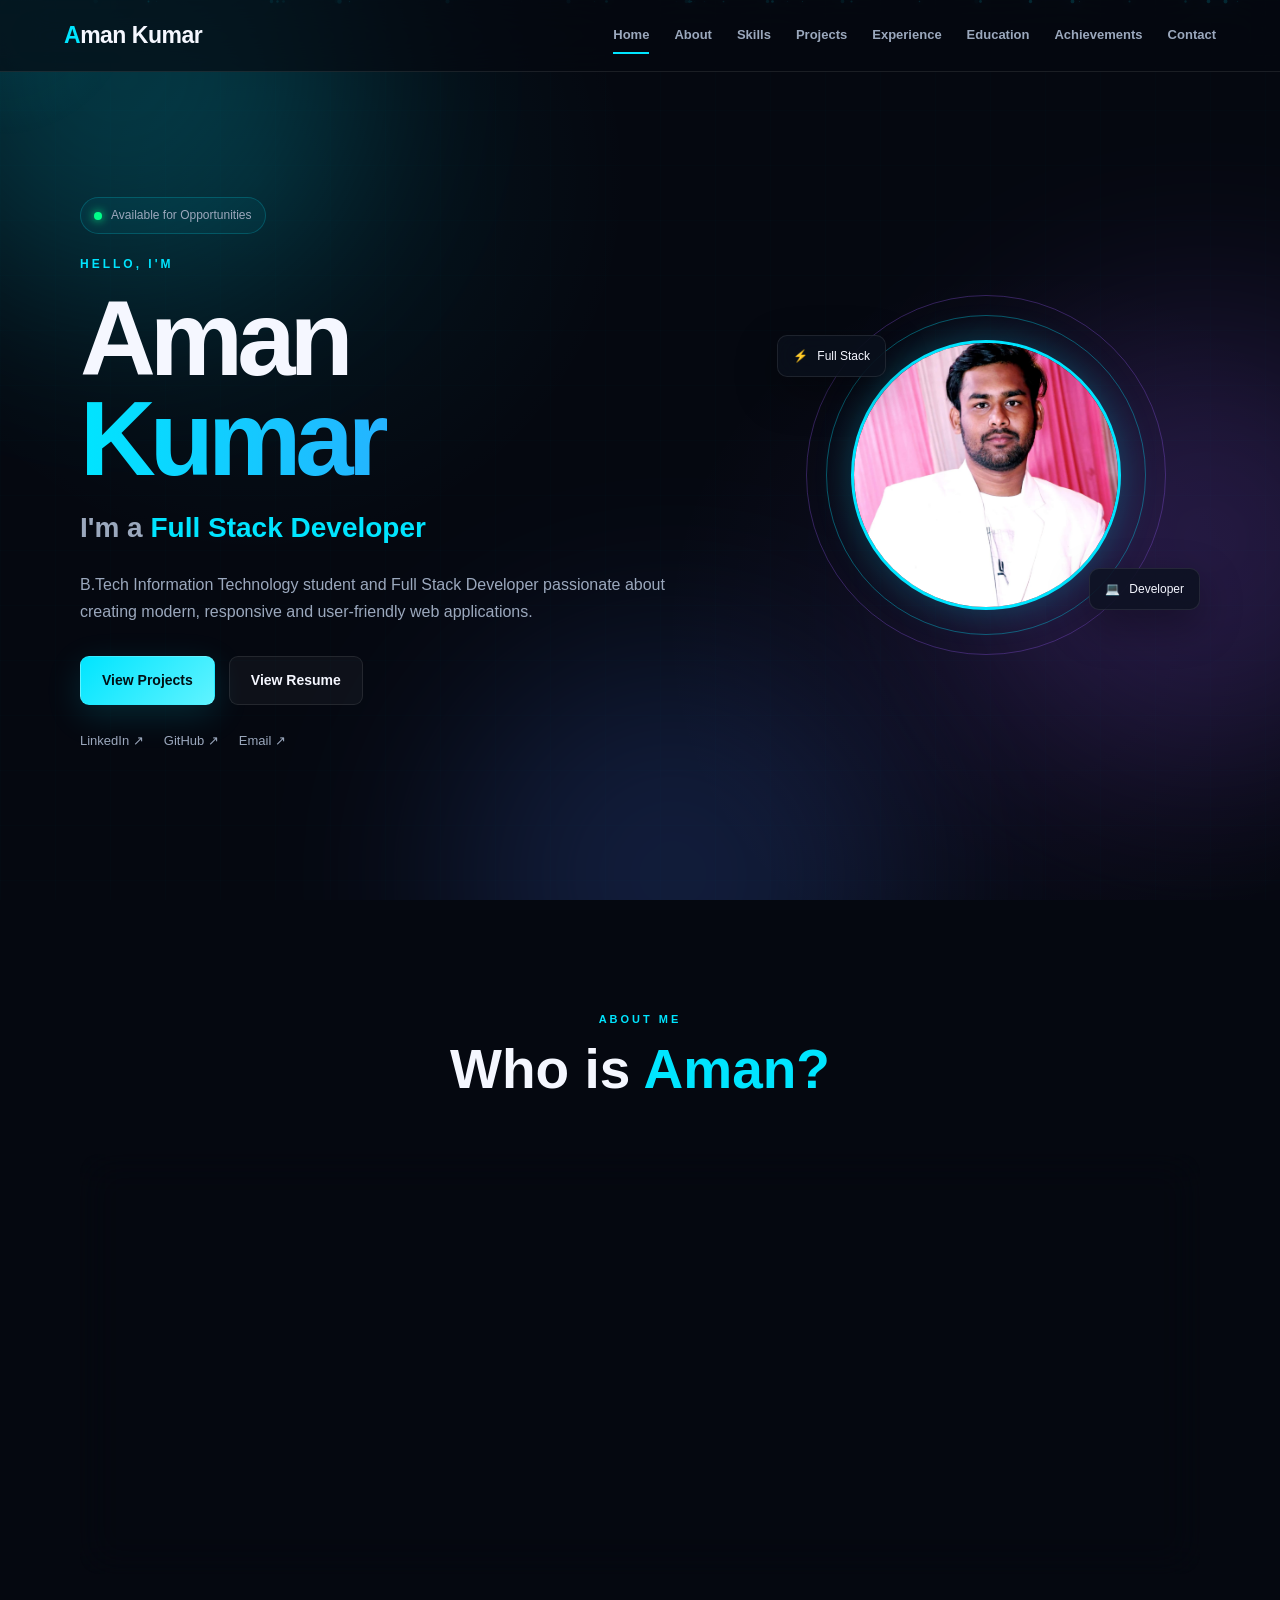
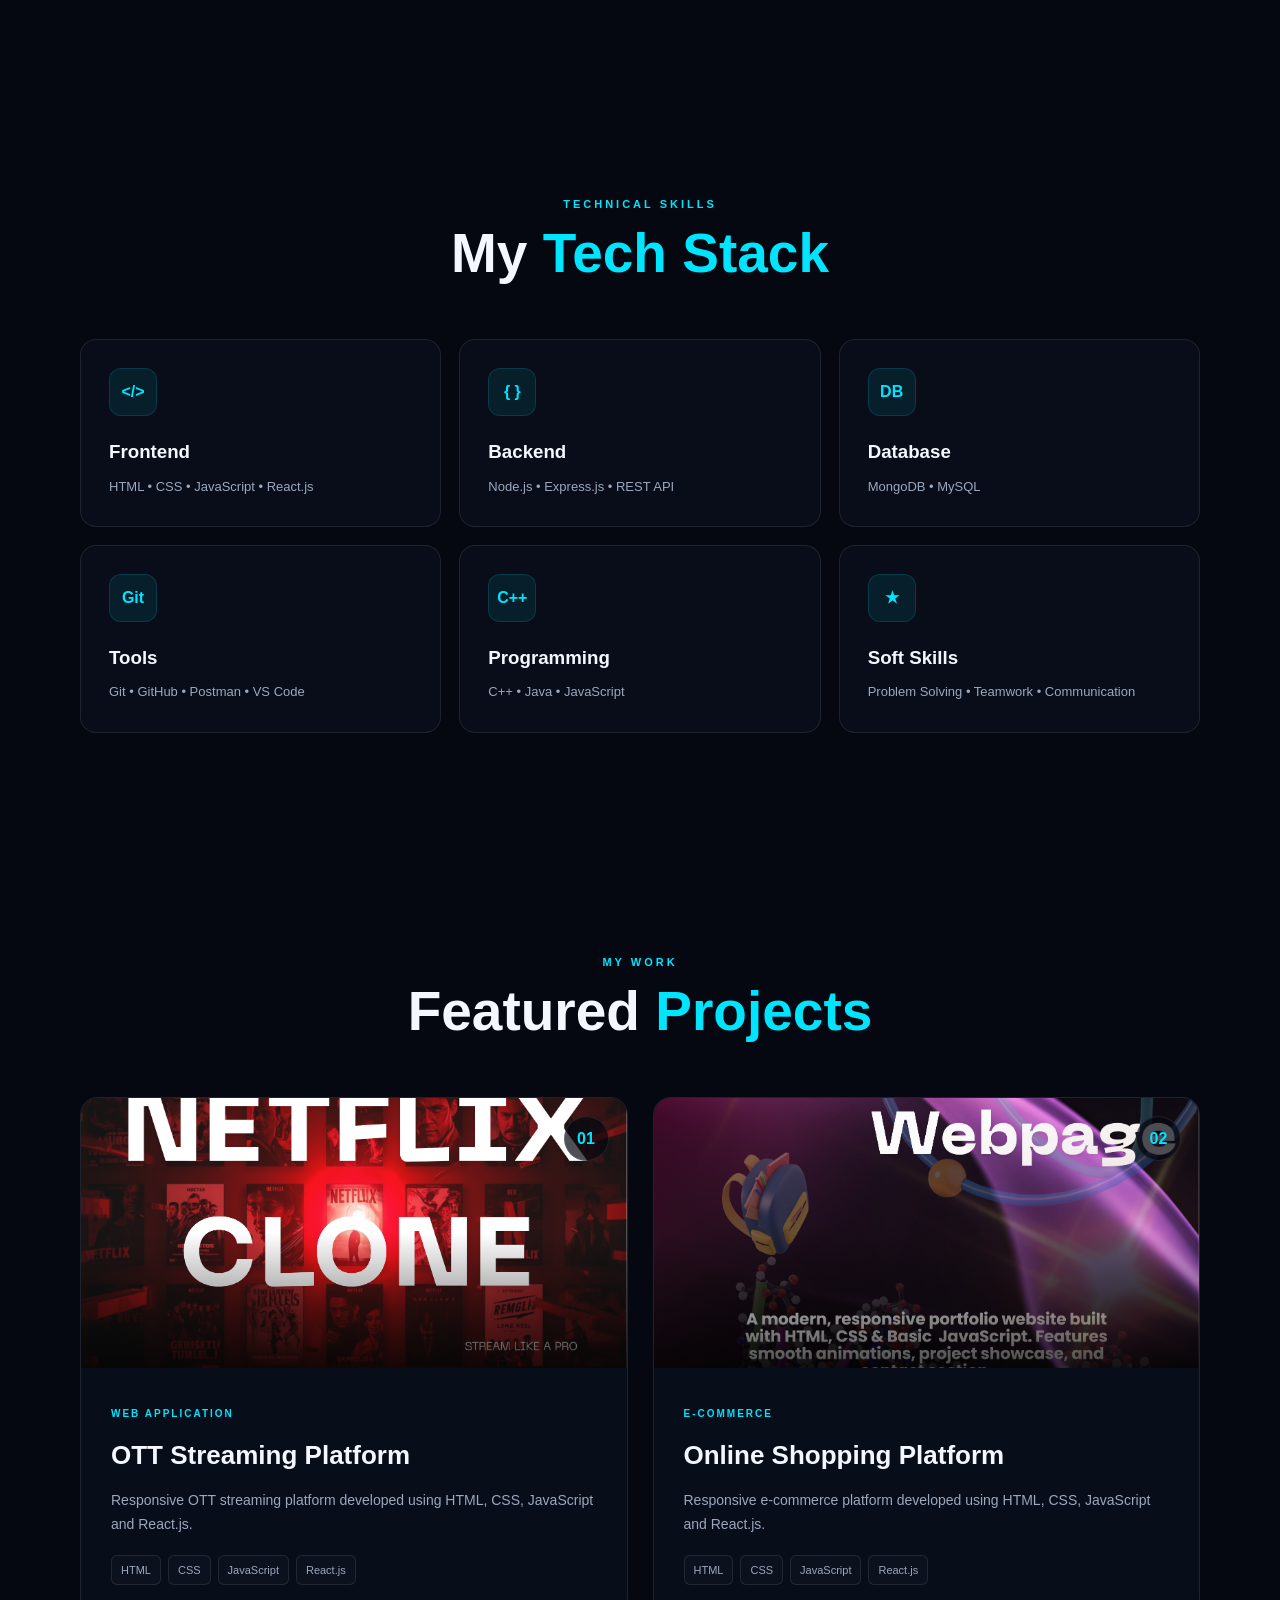
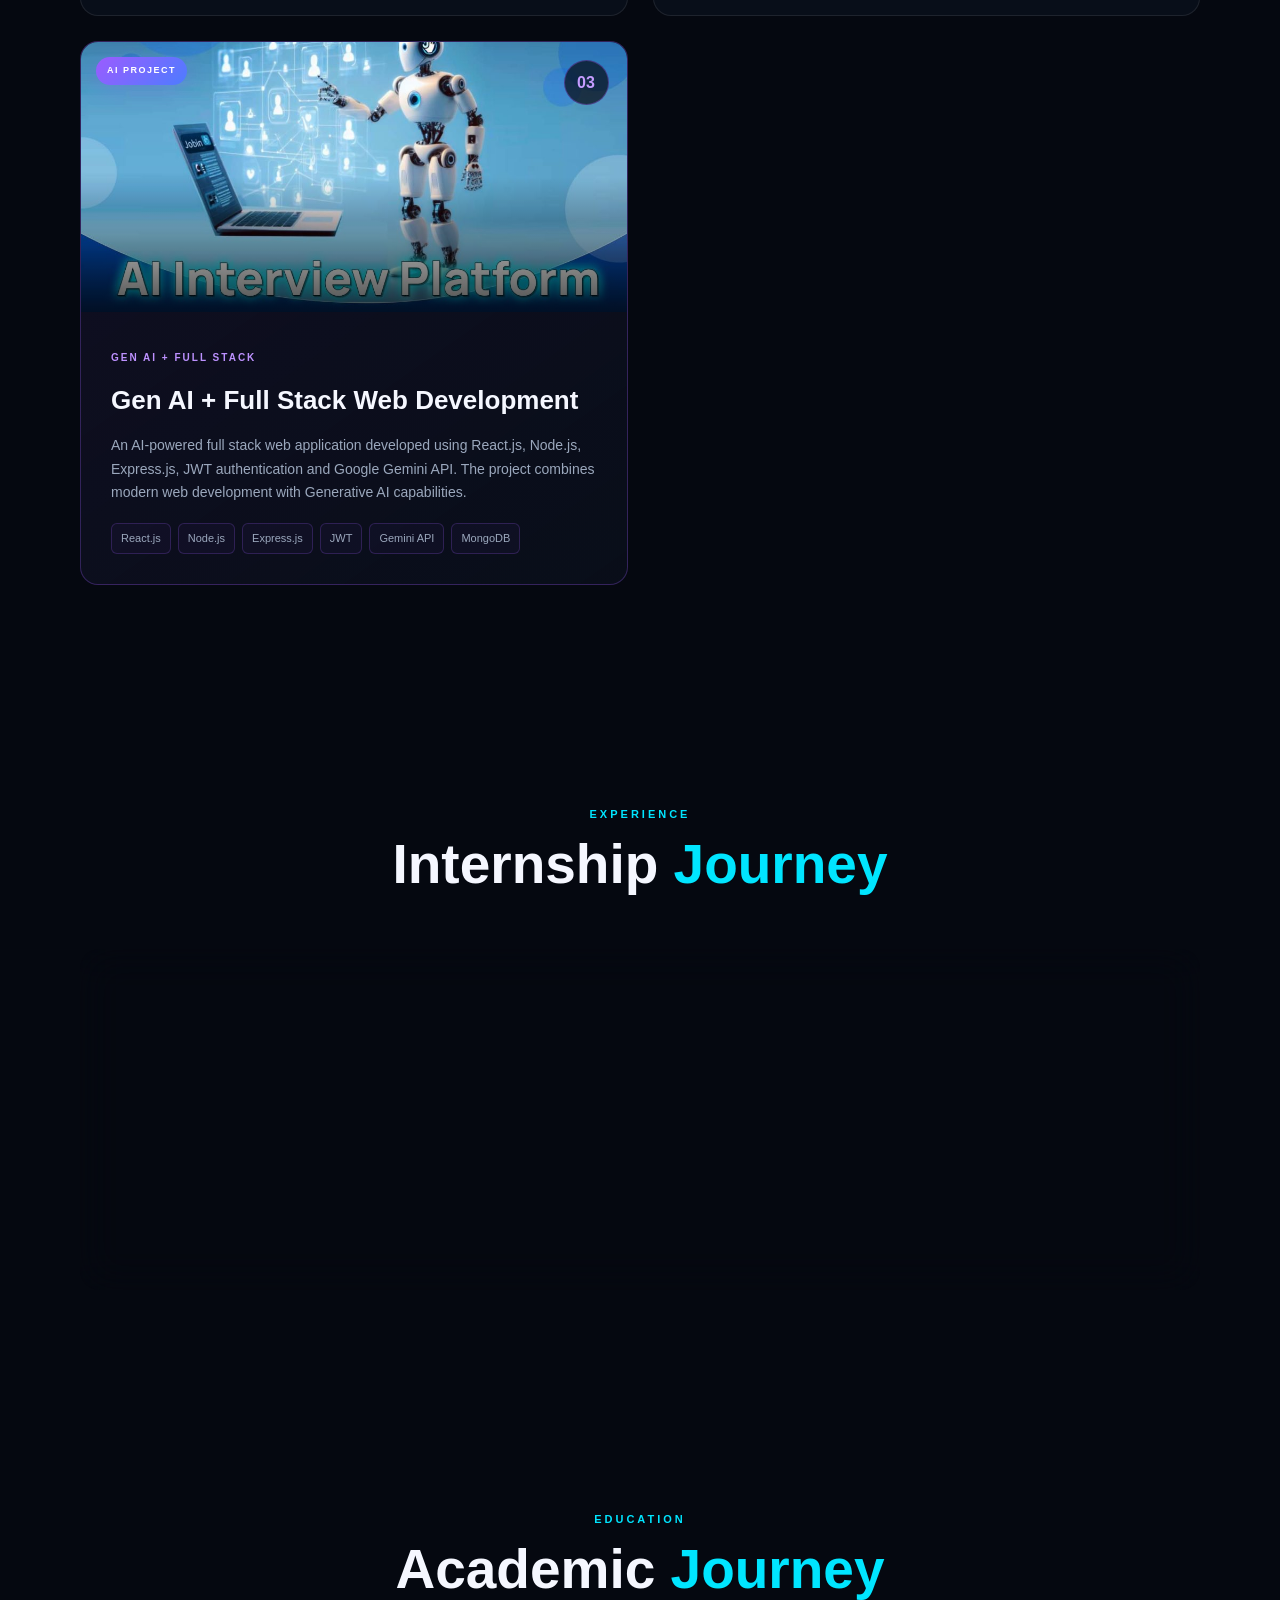
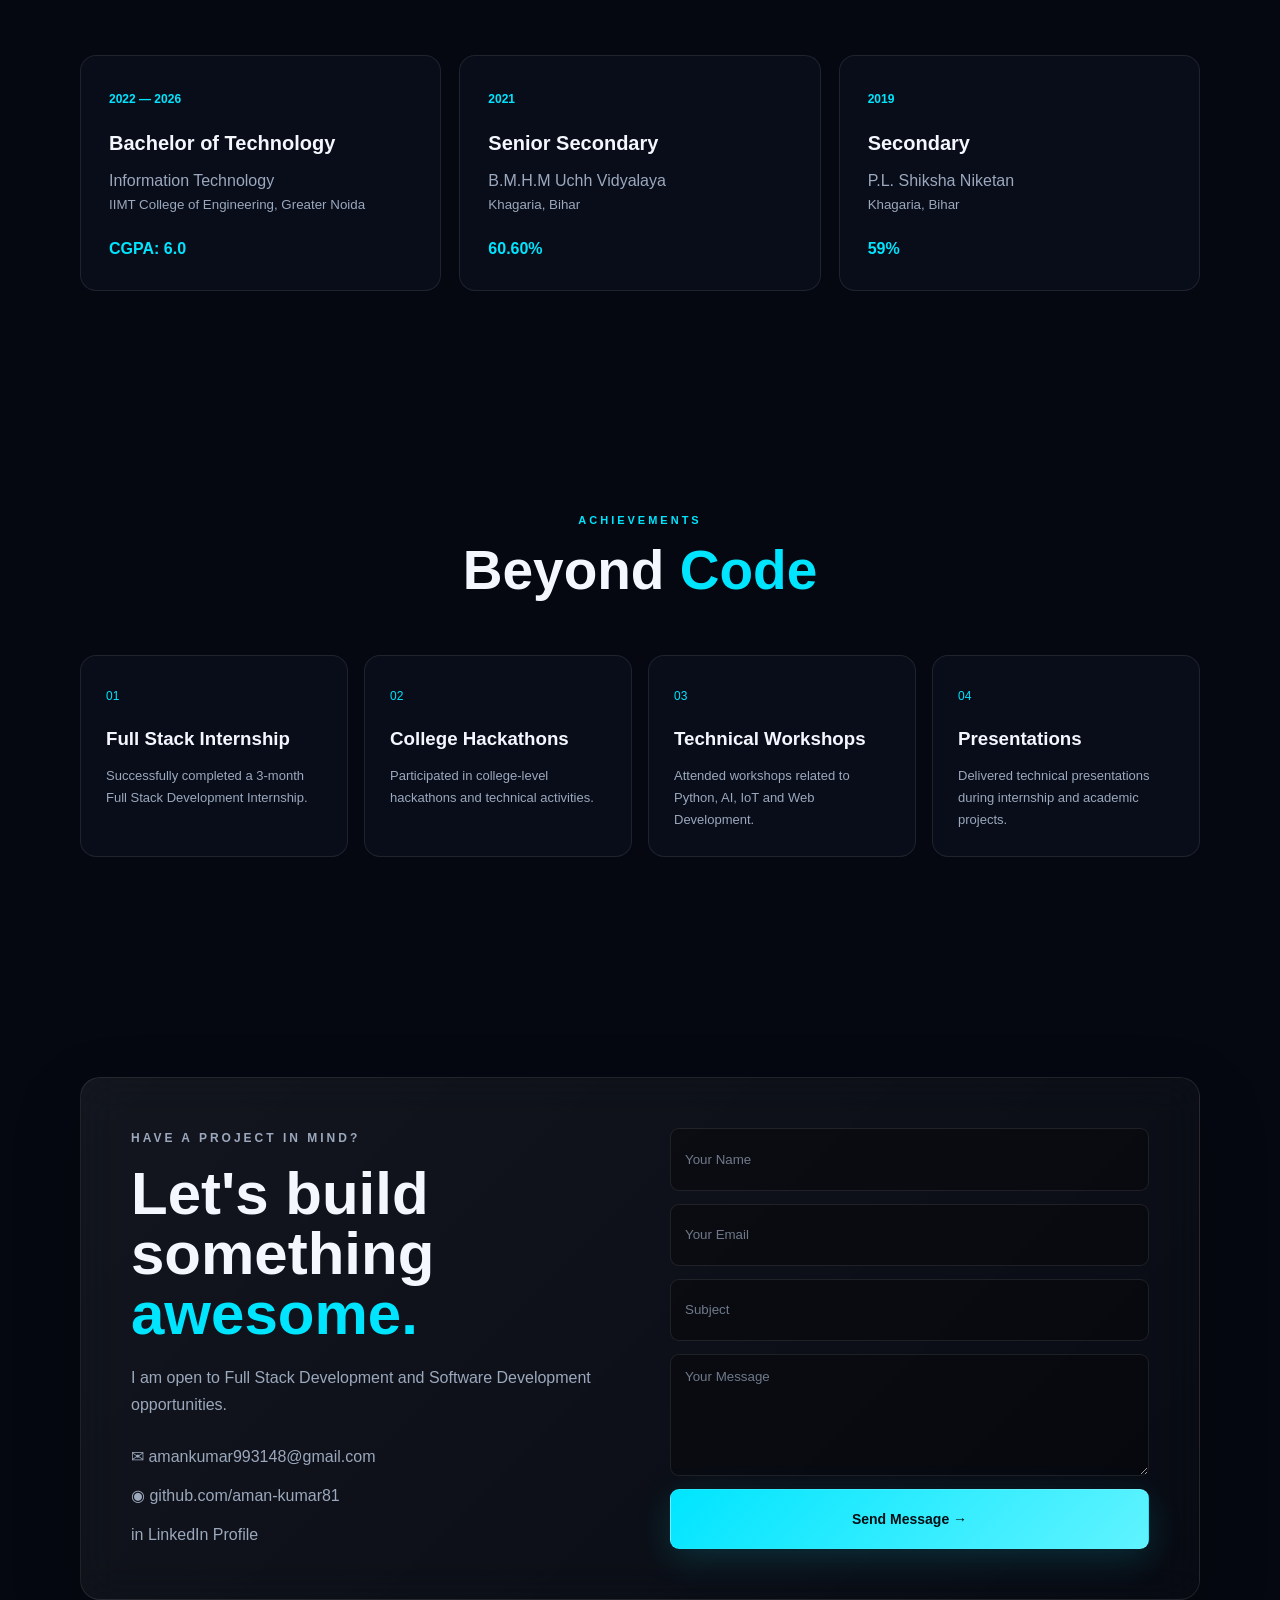
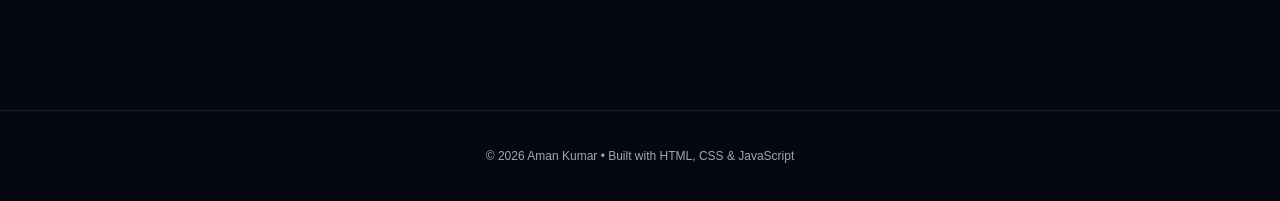
<file: index.html>
<!DOCTYPE html>
<html lang="en">

<head>

    <meta charset="UTF-8">

    <meta name="viewport" content="width=device-width, initial-scale=1.0">

    <meta name="description"
        content="Aman Kumar - Full Stack Developer Portfolio">

    <title>Aman Kumar | Full Stack Developer</title>

    <link rel="icon" href="Posters/favicon.ico">

    <link rel="stylesheet" href="portfolio.css">

</head>


<body>

    <!-- ================= BACKGROUND EFFECT ================= -->

    <div class="background">

        <div class="grid-background"></div>

        <div class="glow glow-one"></div>

        <div class="glow glow-two"></div>

        <div class="glow glow-three"></div>

        <div id="particles"></div>

    </div>


    <!-- Mouse Glow -->

    <div id="mouseGlow"></div>


    <!-- ================= NAVBAR ================= -->

    <header class="navbar">

        <a href="#home" class="brand">

            <span>A</span>man Kumar

        </a>


        <button
            class="menu-toggle"
            id="menuToggle"
            aria-label="Toggle navigation">

            ☰

        </button>


        <nav id="navMenu">

            <a href="#home">Home</a>

            <a href="#about">About</a>

            <a href="#skills">Skills</a>

            <a href="#projects">Projects</a>

            <a href="#experience">Experience</a>

            <a href="#education">Education</a>

            <a href="#achievements">Achievements</a>

            <a href="#contact">Contact</a>

        </nav>

    </header>


    <!-- ================= MAIN ================= -->

    <main>


        <!-- ================= HERO ================= -->

        <section
            class="hero reveal"
            id="home">

            <div class="hero-content">

                <div class="availability">

                    <span></span>

                    Available for Opportunities

                </div>


                <p class="eyebrow">

                    HELLO, I'M

                </p>


                <h1>

                    Aman

                    <span>Kumar</span>

                </h1>


                <h2>

                    I'm a

                    <span id="typingText"></span>

                </h2>


                <p class="lead">

                    B.Tech Information Technology student
                    and Full Stack Developer passionate about
                    creating modern, responsive and
                    user-friendly web applications.

                </p>


                <div class="actions">

                    <a
                        href="#projects"
                        class="btn primary magnetic">

                        View Projects

                    </a>


                    <a
                        href="CV/Aman-Kumar-Resume.pdf"
                        target="_blank"
                        rel="noopener noreferrer"
                        class="btn secondary magnetic">

                        View Resume

                    </a>

                </div>


                <div class="socials">

                    <a
                        href="https://www.linkedin.com/in/aman-kumar-016157363/"
                        target="_blank"
                        rel="noopener noreferrer">

                        LinkedIn ↗

                    </a>


                    <a
                        href="https://github.com/aman-kumar81"
                        target="_blank"
                        rel="noopener noreferrer">

                        GitHub ↗

                    </a>


                    <a
                        href="mailto:amankumar993148@gmail.com">

                        Email ↗

                    </a>

                </div>

            </div>


            <!-- HERO IMAGE -->

            <div class="hero-photo">

                <div class="photo-ring">

                    <div class="ring ring-one"></div>

                    <div class="ring ring-two"></div>


                    <img
                        src="Posters/my-image-main.jpg"
                        alt="Aman Kumar">

                </div>


                <div class="floating-card card-one">

                    <span>⚡</span>

                    Full Stack

                </div>


                <div class="floating-card card-two">

                    <span>💻</span>

                    Developer

                </div>

            </div>

        </section>


        <!-- ================= ABOUT ================= -->

        <section
            class="section reveal"
            id="about">

            <div class="section-head">

                <p>ABOUT ME</p>

                <h2>

                    Who is

                    <span>Aman?</span>

                </h2>

            </div>


            <div class="about glass-card">

                <div>

                    <div class="mini-label">

                        ABOUT ME

                    </div>


                    <h3>

                        Building ideas into

                        <span>web experiences.</span>

                    </h3>


                    <p>

                        I am Aman Kumar, a B.Tech Information
                        Technology student at IIMT College of
                        Engineering, Greater Noida.

                    </p>


                    <p>

                        I am interested in Full Stack Development
                        and enjoy building responsive and
                        user-friendly web applications.

                    </p>


                    <p>

                        During my Full Stack Development internship
                        at Chroma Campus, I gained practical
                        experience in frontend development,
                        backend development, REST APIs,
                        databases, debugging and testing.

                    </p>

                </div>


                <div class="about-facts">

                    <div class="fact">

                        <strong>2026</strong>

                        <span>Graduation</span>

                    </div>


                    <div class="fact">

                        <strong>6.0</strong>

                        <span>CGPA</span>

                    </div>


                    <div class="fact">

                        <strong>3+</strong>

                        <span>Months Internship</span>

                    </div>


                    <div class="fact">

                        <strong>Full Stack</strong>

                        <span>Developer</span>

                    </div>

                </div>

            </div>

        </section>


        <!-- ================= SKILLS ================= -->

        <section
            class="section reveal"
            id="skills">

            <div class="section-head">

                <p>TECHNICAL SKILLS</p>

                <h2>

                    My

                    <span>Tech Stack</span>

                </h2>

            </div>


            <div class="skills-grid">

                <article class="skill-card">

                    <div class="skill-icon">

                        &lt;/&gt;

                    </div>

                    <h3>Frontend</h3>

                    <p>
                        HTML • CSS • JavaScript • React.js
                    </p>

                </article>


                <article class="skill-card">

                    <div class="skill-icon">

                        { }

                    </div>

                    <h3>Backend</h3>

                    <p>
                        Node.js • Express.js • REST API
                    </p>

                </article>


                <article class="skill-card">

                    <div class="skill-icon">

                        DB

                    </div>

                    <h3>Database</h3>

                    <p>
                        MongoDB • MySQL
                    </p>

                </article>


                <article class="skill-card">

                    <div class="skill-icon">

                        Git

                    </div>

                    <h3>Tools</h3>

                    <p>
                        Git • GitHub • Postman • VS Code
                    </p>

                </article>


                <article class="skill-card">

                    <div class="skill-icon">

                        C++

                    </div>

                    <h3>Programming</h3>

                    <p>
                        C++ • Java • JavaScript
                    </p>

                </article>


                <article class="skill-card">

                    <div class="skill-icon">

                        ★

                    </div>

                    <h3>Soft Skills</h3>

                    <p>
                        Problem Solving • Teamwork • Communication
                    </p>

                </article>

            </div>

        </section>


        <!-- ================= PROJECTS ================= -->

        <section
            class="section reveal"
            id="projects">

            <div class="section-head">

                <p>MY WORK</p>

                <h2>

                    Featured

                    <span>Projects</span>

                </h2>

            </div>


            <div class="projects-grid">


                <!-- ================= PROJECT 1 ================= -->

                <article class="project-card">

                    <div class="project-image">

                        <img
                            src="Posters/Netflix Clone Poster.png"
                            alt="OTT Streaming Platform">

                        <div class="project-number">

                            01

                        </div>

                    </div>


                    <div class="project-content">

                        <span class="project-label">

                            WEB APPLICATION

                        </span>


                        <h3>

                            OTT Streaming Platform

                        </h3>


                        <p>

                            Responsive OTT streaming platform
                            developed using HTML, CSS, JavaScript
                            and React.js.

                        </p>


                        <div class="tags">

                            <span>HTML</span>

                            <span>CSS</span>

                            <span>JavaScript</span>

                            <span>React.js</span>

                        </div>

                    </div>

                </article>


                <!-- ================= PROJECT 2 ================= -->

                <article class="project-card">

                    <div class="project-image">

                        <img
                            src="Posters/Protfolio poster.png"
                            alt="Online Shopping Platform">

                        <div class="project-number">

                            02

                        </div>

                    </div>


                    <div class="project-content">

                        <span class="project-label">

                            E-COMMERCE

                        </span>


                        <h3>

                            Online Shopping Platform

                        </h3>


                        <p>

                            Responsive e-commerce platform
                            developed using HTML, CSS,
                            JavaScript and React.js.

                        </p>


                        <div class="tags">

                            <span>HTML</span>

                            <span>CSS</span>

                            <span>JavaScript</span>

                            <span>React.js</span>

                        </div>

                    </div>

                </article>


                <!-- ================= PROJECT 3 ================= -->

                <article class="project-card">

                    <div class="project-image">

                        <img
                            src="/Posters/Gen AI Poster..png"
                            alt="Gen AI Full Stack Web Development Project">

                        <div class="project-number">

                            03

                        </div>

                    </div>


                    <div class="project-content">

                        <span class="project-label">

                            GEN AI + FULL STACK

                        </span>


                        <h3>

                            Gen AI + Full Stack Web Development

                        </h3>


                        <p>

                            An AI-powered full stack web application
                            developed using React.js, Node.js,
                            Express.js, JWT authentication and
                            Google Gemini API. The project combines
                            modern web development with Generative AI
                            capabilities.

                        </p>


                        <div class="tags">

                            <span>React.js</span>

                            <span>Node.js</span>

                            <span>Express.js</span>

                            <span>JWT</span>

                            <span>Gemini API</span>

                            <span>MongoDB</span>

                        </div>

                    </div>

                </article>


                <!-- ================= PROJECT 4 =================

                <article class="project-card">

                    <div class="project-image">

                        <img
                            src="Posters/EMS Poster.png"
                            alt="Employee Management System">

                        <div class="project-number">

                            04

                        </div>

                    </div>


                    <div class="project-content">

                        <span class="project-label">

                            MANAGEMENT SYSTEM

                        </span>


                        <h3>

                            Employee Management System

                        </h3>


                        <p>

                            A web-based Employee Management System
                            developed to manage employee information,
                            records and organizational data through a
                            simple and responsive interface.

                        </p>


                        <div class="tags">

                            <span>HTML</span>

                            <span>CSS</span>

                            <span>JavaScript</span>

                            <span>Node.js</span>

                            <span>Express.js</span>

                            <span>MongoDB</span>

                        </div>

                    </div>

                </article> -->


            </div>

        </section>


        <!-- ================= EXPERIENCE ================= -->

        <section
            class="section reveal"
            id="experience">

            <div class="section-head">

                <p>EXPERIENCE</p>

                <h2>

                    Internship

                    <span>Journey</span>

                </h2>

            </div>


            <div class="experience-card glass-card">

                <div class="experience-date">

                    <span>

                        JUN 2025

                    </span>

                    <i></i>

                    <span>

                        AUG 2025

                    </span>

                </div>


                <div>

                    <span class="project-label">

                        CHROMA CAMPUS

                    </span>


                    <h3>

                        Full Stack Developer Intern

                    </h3>


                    <p>

                        Worked on Full Stack Web Development
                        and gained practical experience with
                        modern frontend and backend technologies.

                    </p>


                    <div class="experience-points">

                        <div>

                            ✓ Frontend Development

                        </div>

                        <div>

                            ✓ Backend Development

                        </div>

                        <div>

                            ✓ REST API Integration

                        </div>

                        <div>

                            ✓ MongoDB & MySQL

                        </div>

                        <div>

                            ✓ Debugging & Testing

                        </div>

                    </div>

                </div>

            </div>

        </section>


        <!-- ================= EDUCATION ================= -->

        <section
            class="section reveal"
            id="education">

            <div class="section-head">

                <p>EDUCATION</p>

                <h2>

                    Academic

                    <span>Journey</span>

                </h2>

            </div>


            <div class="education-grid">


                <article class="education-card">

                    <span class="year">

                        2022 — 2026

                    </span>


                    <h3>

                        Bachelor of Technology

                    </h3>


                    <p>

                        Information Technology

                    </p>


                    <small>

                        IIMT College of Engineering,
                        Greater Noida

                    </small>


                    <strong>

                        CGPA: 6.0

                    </strong>

                </article>


                <article class="education-card">

                    <span class="year">

                        2021

                    </span>


                    <h3>

                        Senior Secondary

                    </h3>


                    <p>

                        B.M.H.M Uchh Vidyalaya

                    </p>


                    <small>

                        Khagaria, Bihar

                    </small>


                    <strong>

                        60.60%

                    </strong>

                </article>


                <article class="education-card">

                    <span class="year">

                        2019

                    </span>


                    <h3>

                        Secondary

                    </h3>


                    <p>

                        P.L. Shiksha Niketan

                    </p>


                    <small>

                        Khagaria, Bihar

                    </small>


                    <strong>

                        59%

                    </strong>

                </article>


            </div>

        </section>


        <!-- ================= ACHIEVEMENTS ================= -->

        <section
            class="section reveal"
            id="achievements">

            <div class="section-head">

                <p>ACHIEVEMENTS</p>

                <h2>

                    Beyond

                    <span>Code</span>

                </h2>

            </div>


            <div class="achievement-grid">


                <div class="achievement-card">

                    <span>01</span>

                    <h3>

                        Full Stack Internship

                    </h3>

                    <p>

                        Successfully completed a 3-month
                        Full Stack Development Internship.

                    </p>

                </div>


                <div class="achievement-card">

                    <span>02</span>

                    <h3>

                        College Hackathons

                    </h3>

                    <p>

                        Participated in college-level
                        hackathons and technical activities.

                    </p>

                </div>


                <div class="achievement-card">

                    <span>03</span>

                    <h3>

                        Technical Workshops

                    </h3>

                    <p>

                        Attended workshops related to
                        Python, AI, IoT and Web Development.

                    </p>

                </div>


                <div class="achievement-card">

                    <span>04</span>

                    <h3>

                        Presentations

                    </h3>

                    <p>

                        Delivered technical presentations
                        during internship and academic projects.

                    </p>

                </div>


            </div>

        </section>


        <!-- ================= CONTACT ================= -->

        <section
            class="section reveal"
            id="contact">

            <div class="contact-container glass-card">


                <div class="contact-text">

                    <p class="eyebrow">

                        HAVE A PROJECT IN MIND?

                    </p>


                    <h2>

                        Let's build something

                        <span>awesome.</span>

                    </h2>


                    <p>

                        I am open to Full Stack Development
                        and Software Development opportunities.

                    </p>


                    <div class="contact-links">

                        <a href="mailto:amankumar993148@gmail.com">

                            ✉
                            amankumar993148@gmail.com

                        </a>


                        <a
                            href="https://github.com/aman-kumar81"
                            target="_blank"
                            rel="noopener noreferrer">

                            ◉
                            github.com/aman-kumar81

                        </a>


                        <a
                            href="https://www.linkedin.com/in/aman-kumar-016157363/"
                            target="_blank"
                            rel="noopener noreferrer">

                            in
                            LinkedIn Profile

                        </a>

                    </div>

                </div>


                <form id="contactForm">

                    <input
                        type="text"
                        id="name"
                        placeholder="Your Name"
                        required>


                    <input
                        type="email"
                        id="email"
                        placeholder="Your Email"
                        required>


                    <input
                        type="text"
                        id="subject"
                        placeholder="Subject"
                        required>


                    <textarea
                        id="message"
                        rows="5"
                        placeholder="Your Message"
                        required></textarea>


                    <button
                        class="btn primary magnetic"
                        type="submit">

                        Send Message →

                    </button>

                </form>

            </div>

        </section>

    </main>


    <!-- ================= FOOTER ================= -->

    <footer>

        <p>

            ©

            <span id="year"></span>

            Aman Kumar

            • Built with HTML, CSS & JavaScript

        </p>

    </footer>


    <!-- BACK TO TOP -->

    <button
        id="backToTop"
        aria-label="Back to top">

        ↑

    </button>


    <script src="script.js"></script>

</body>

</html>
</file>
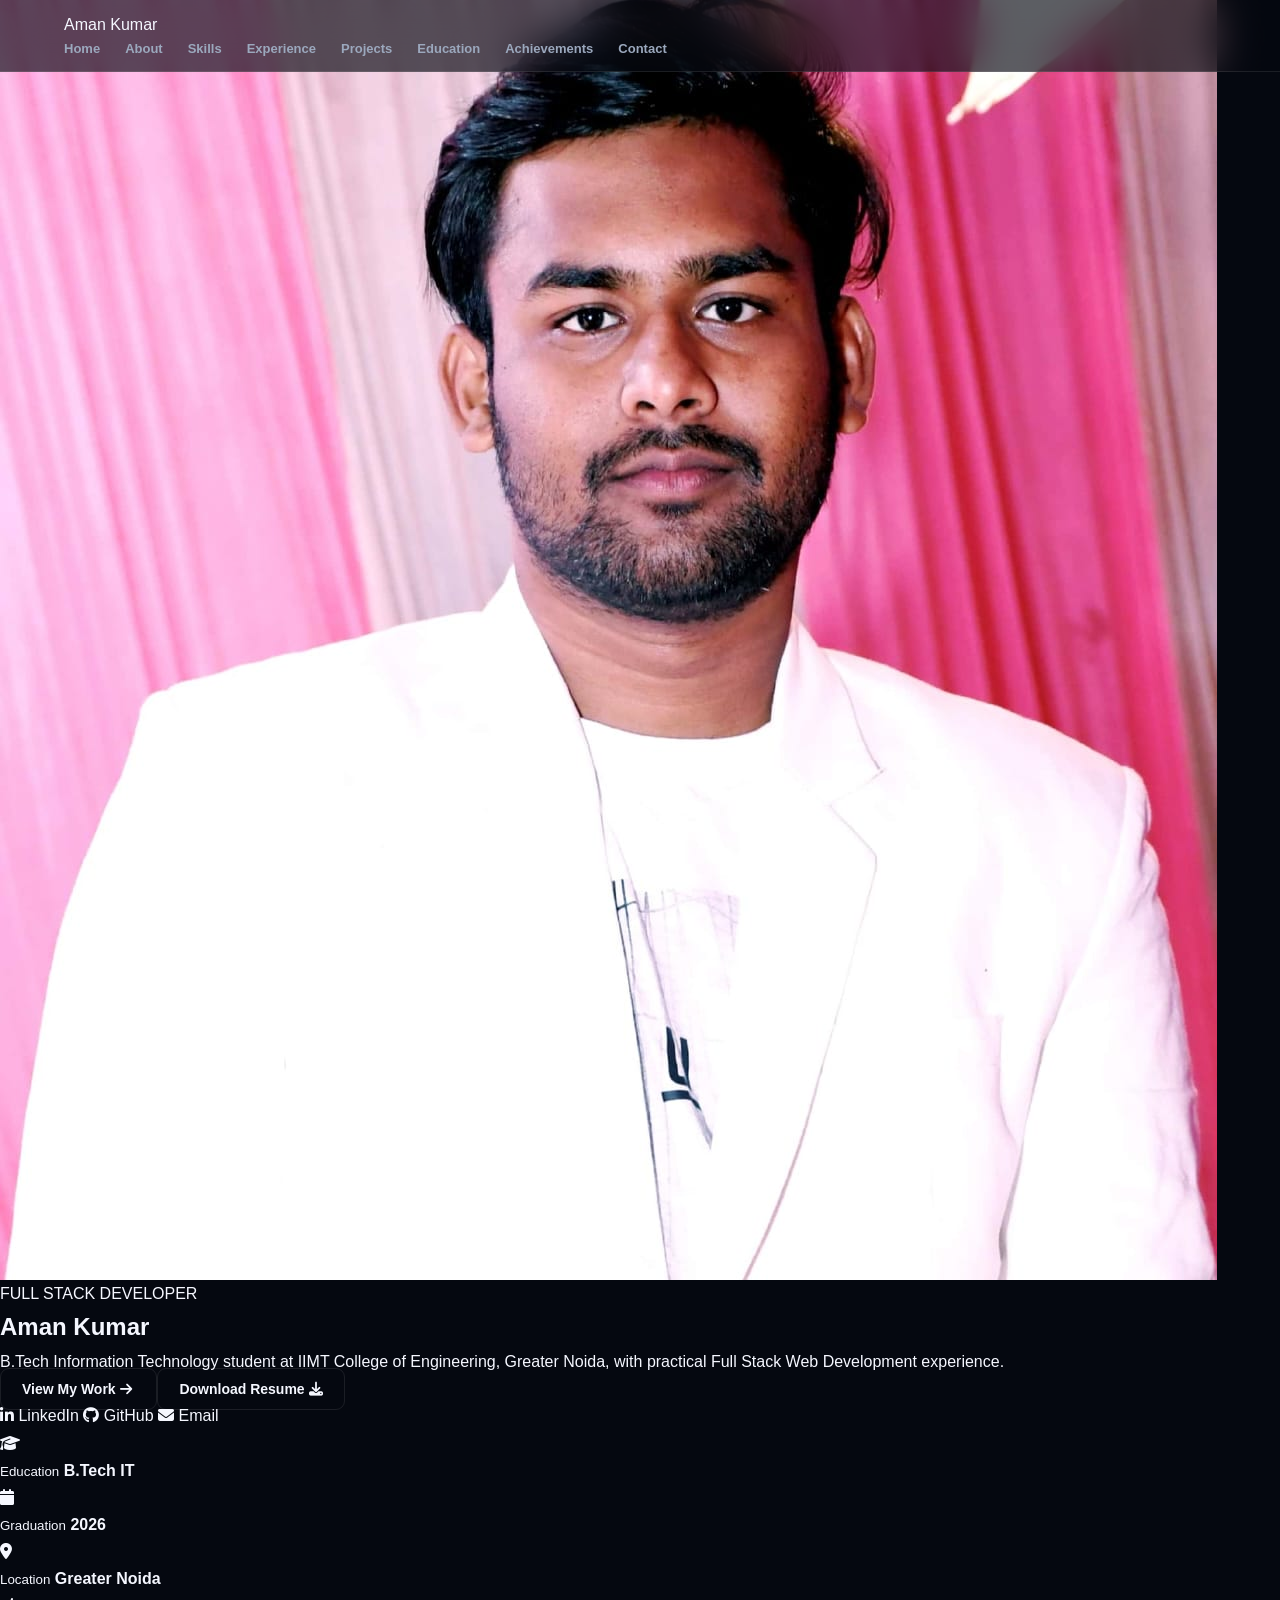
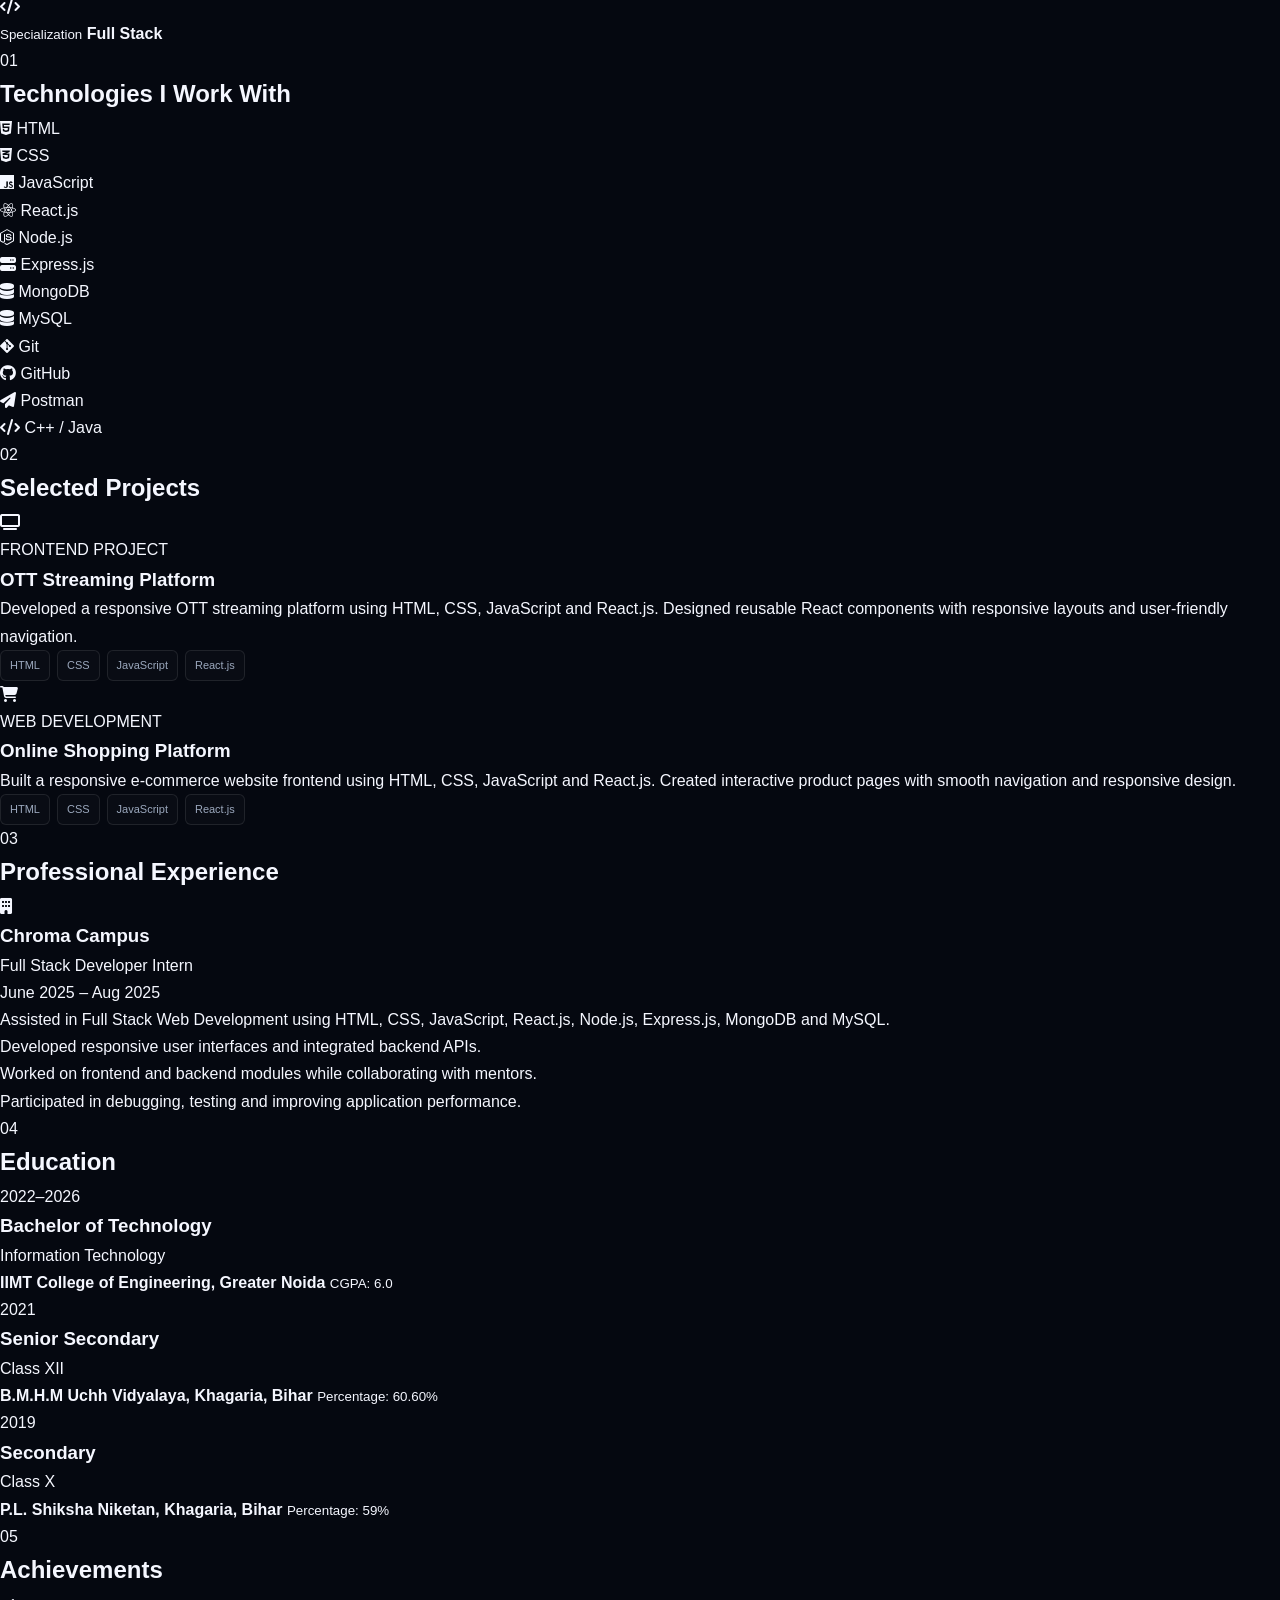
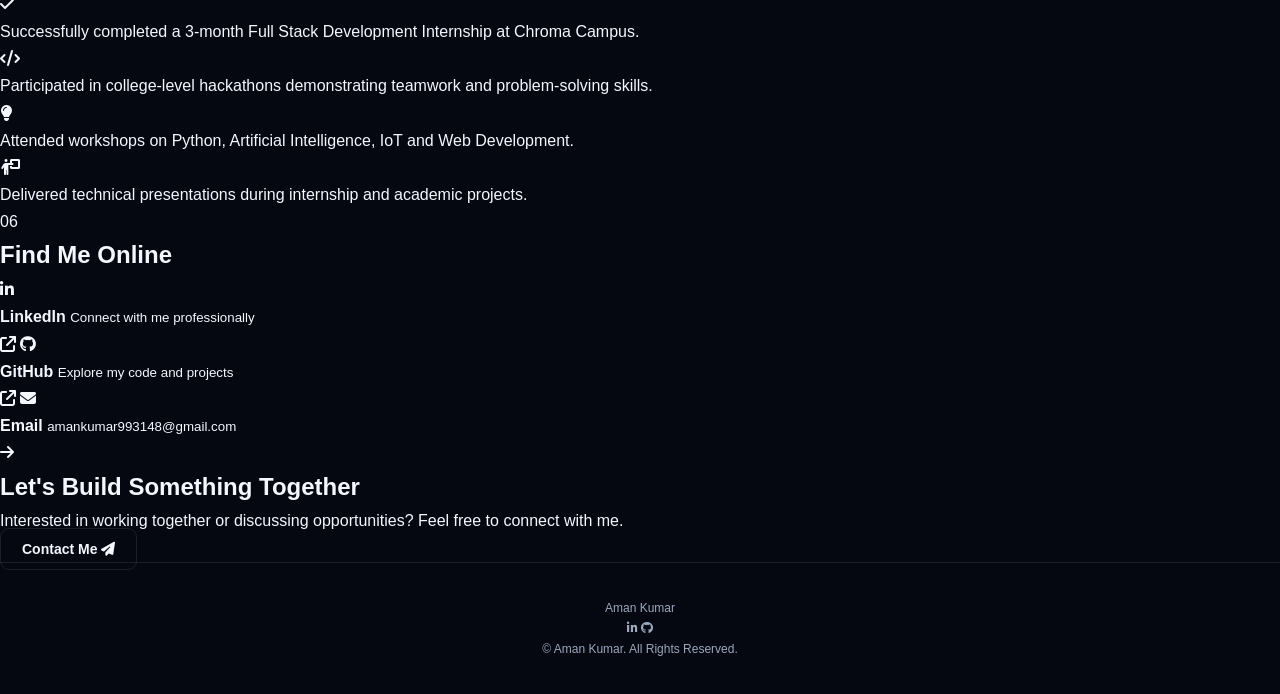
<file: portfolio.html>
<!DOCTYPE html>
<html lang="en">

<head>

    <meta charset="UTF-8">

    <meta
        name="viewport"
        content="width=device-width, initial-scale=1.0"
    >

    <meta
        name="description"
        content="Aman Kumar - Full Stack Developer Portfolio"
    >

    <title>Aman Kumar | Portfolio</title>

    <link
        rel="stylesheet"
        href="portfolio.css"
    >

    <link
        rel="stylesheet"
        href="https://cdnjs.cloudflare.com/ajax/libs/font-awesome/6.5.2/css/all.min.css"
    >

</head>


<body>


    <!-- ================= HEADER ================= -->

    <header class="navbar">

        <div class="container nav-container">

            <a href="index.html" class="logo">
                <span>A</span>man Kumar
            </a>


            <button
                class="menu-toggle"
                id="menuToggle"
                aria-label="Open navigation"
            >
                <i class="fa-solid fa-bars"></i>
            </button>


            <nav id="navMenu">

                <a href="index.html">
                    Home
                </a>

                <a href="index.html#about">
                    About
                </a>

                <a href="index.html#skills">
                    Skills
                </a>

                <a href="index.html#experience">
                    Experience
                </a>

                <a href="index.html#projects">
                    Projects
                </a>

                <a href="index.html#education">
                    Education
                </a>

                <a href="index.html#achievements">
                    Achievements
                </a>

                <a href="index.html#contact">
                    Contact
                </a>

            </nav>

        </div>

    </header>



    <!-- ================= PORTFOLIO HERO ================= -->

    <section class="portfolio-page">

        <div class="container portfolio-container">


            <div class="portfolio-profile">

                <div class="profile-image">

                    <img
                        src="Posters/my-image-main.jpg"
                        alt="Aman Kumar"
                    >

                </div>


                <div class="profile-content">

                    <span class="profile-label">
                        FULL STACK DEVELOPER
                    </span>


                    <h1>
                        Aman <span>Kumar</span>
                    </h1>


                    <p class="profile-intro">

                        B.Tech Information Technology student at
                        IIMT College of Engineering, Greater Noida,
                        with practical Full Stack Web Development
                        experience.

                    </p>


                    <div class="profile-buttons">

                        <a
                            href="index.html#projects"
                            class="btn primary-btn"
                        >
                            View My Work
                            <i class="fa-solid fa-arrow-right"></i>
                        </a>


                        <a
                            href="CV/Aman-Kumar-Resume.pdf"
                            target="_blank"
                            class="btn secondary-btn"
                        >
                            Download Resume
                            <i class="fa-solid fa-download"></i>
                        </a>

                    </div>


                    <div class="profile-socials">

                        <a
                            href="https://www.linkedin.com/in/aman-kumar-016157363/"
                            target="_blank"
                            rel="noopener noreferrer"
                        >
                            <i class="fa-brands fa-linkedin-in"></i>
                            LinkedIn
                        </a>


                        <a
                            href="https://github.com/aman-kumar81"
                            target="_blank"
                            rel="noopener noreferrer"
                        >
                            <i class="fa-brands fa-github"></i>
                            GitHub
                        </a>


                        <a
                            href="mailto:amankumar993148@gmail.com"
                        >
                            <i class="fa-solid fa-envelope"></i>
                            Email
                        </a>

                    </div>

                </div>

            </div>



            <!-- ================= QUICK INFORMATION ================= -->

            <div class="quick-info-grid">


                <div class="quick-card">

                    <i class="fa-solid fa-graduation-cap"></i>

                    <div>
                        <small>Education</small>
                        <strong>B.Tech IT</strong>
                    </div>

                </div>


                <div class="quick-card">

                    <i class="fa-solid fa-calendar"></i>

                    <div>
                        <small>Graduation</small>
                        <strong>2026</strong>
                    </div>

                </div>


                <div class="quick-card">

                    <i class="fa-solid fa-location-dot"></i>

                    <div>
                        <small>Location</small>
                        <strong>Greater Noida</strong>
                    </div>

                </div>


                <div class="quick-card">

                    <i class="fa-solid fa-code"></i>

                    <div>
                        <small>Specialization</small>
                        <strong>Full Stack</strong>
                    </div>

                </div>

            </div>



            <!-- ================= TECHNOLOGY ================= -->

            <div class="portfolio-block">

                <div class="block-title">

                    <span>
                        01
                    </span>

                    <h2>
                        Technologies I Work With
                    </h2>

                </div>


                <div class="technology-grid">


                    <div class="technology-item">
                        <i class="fa-brands fa-html5"></i>
                        <span>HTML</span>
                    </div>


                    <div class="technology-item">
                        <i class="fa-brands fa-css3-alt"></i>
                        <span>CSS</span>
                    </div>


                    <div class="technology-item">
                        <i class="fa-brands fa-js"></i>
                        <span>JavaScript</span>
                    </div>


                    <div class="technology-item">
                        <i class="fa-brands fa-react"></i>
                        <span>React.js</span>
                    </div>


                    <div class="technology-item">
                        <i class="fa-brands fa-node-js"></i>
                        <span>Node.js</span>
                    </div>


                    <div class="technology-item">
                        <i class="fa-solid fa-server"></i>
                        <span>Express.js</span>
                    </div>


                    <div class="technology-item">
                        <i class="fa-solid fa-database"></i>
                        <span>MongoDB</span>
                    </div>


                    <div class="technology-item">
                        <i class="fa-solid fa-database"></i>
                        <span>MySQL</span>
                    </div>


                    <div class="technology-item">
                        <i class="fa-brands fa-git-alt"></i>
                        <span>Git</span>
                    </div>


                    <div class="technology-item">
                        <i class="fa-brands fa-github"></i>
                        <span>GitHub</span>
                    </div>


                    <div class="technology-item">
                        <i class="fa-solid fa-paper-plane"></i>
                        <span>Postman</span>
                    </div>


                    <div class="technology-item">
                        <i class="fa-solid fa-code"></i>
                        <span>C++ / Java</span>
                    </div>

                </div>

            </div>



            <!-- ================= PROJECTS ================= -->

            <div class="portfolio-block">

                <div class="block-title">

                    <span>
                        02
                    </span>

                    <h2>
                        Selected Projects
                    </h2>

                </div>


                <div class="portfolio-projects">


                    <div class="portfolio-project">

                        <div class="project-icon">
                            <i class="fa-solid fa-tv"></i>
                        </div>


                        <div class="portfolio-project-content">

                            <span>
                                FRONTEND PROJECT
                            </span>

                            <h3>
                                OTT Streaming Platform
                            </h3>

                            <p>
                                Developed a responsive OTT streaming
                                platform using HTML, CSS, JavaScript
                                and React.js. Designed reusable React
                                components with responsive layouts and
                                user-friendly navigation.
                            </p>


                            <div class="tags">

                                <span>HTML</span>
                                <span>CSS</span>
                                <span>JavaScript</span>
                                <span>React.js</span>

                            </div>

                        </div>

                    </div>



                    <div class="portfolio-project">

                        <div class="project-icon">
                            <i class="fa-solid fa-cart-shopping"></i>
                        </div>


                        <div class="portfolio-project-content">

                            <span>
                                WEB DEVELOPMENT
                            </span>

                            <h3>
                                Online Shopping Platform
                            </h3>

                            <p>
                                Built a responsive e-commerce website
                                frontend using HTML, CSS, JavaScript
                                and React.js. Created interactive product
                                pages with smooth navigation and
                                responsive design.
                            </p>


                            <div class="tags">

                                <span>HTML</span>
                                <span>CSS</span>
                                <span>JavaScript</span>
                                <span>React.js</span>

                            </div>

                        </div>

                    </div>

                </div>

            </div>



            <!-- ================= EXPERIENCE ================= -->

            <div class="portfolio-block">

                <div class="block-title">

                    <span>
                        03
                    </span>

                    <h2>
                        Professional Experience
                    </h2>

                </div>


                <div class="portfolio-experience">

                    <div class="experience-company">

                        <div class="company-icon">
                            <i class="fa-solid fa-building"></i>
                        </div>

                        <div>

                            <h3>
                                Chroma Campus
                            </h3>

                            <p>
                                Full Stack Developer Intern
                            </p>

                            <span>
                                June 2025 – Aug 2025
                            </span>

                        </div>

                    </div>


                    <div class="experience-details">

                        <ul>

                            <li>
                                Assisted in Full Stack Web Development
                                using HTML, CSS, JavaScript, React.js,
                                Node.js, Express.js, MongoDB and MySQL.
                            </li>

                            <li>
                                Developed responsive user interfaces
                                and integrated backend APIs.
                            </li>

                            <li>
                                Worked on frontend and backend modules
                                while collaborating with mentors.
                            </li>

                            <li>
                                Participated in debugging, testing and
                                improving application performance.
                            </li>

                        </ul>

                    </div>

                </div>

            </div>



            <!-- ================= EDUCATION ================= -->

            <div class="portfolio-block">

                <div class="block-title">

                    <span>
                        04
                    </span>

                    <h2>
                        Education
                    </h2>

                </div>


                <div class="education-list">


                    <div class="education-item">

                        <div class="education-year">
                            2022–2026
                        </div>

                        <div>

                            <h3>
                                Bachelor of Technology
                            </h3>

                            <p>
                                Information Technology
                            </p>

                            <strong>
                                IIMT College of Engineering,
                                Greater Noida
                            </strong>

                            <small>
                                CGPA: 6.0
                            </small>

                        </div>

                    </div>


                    <div class="education-item">

                        <div class="education-year">
                            2021
                        </div>

                        <div>

                            <h3>
                                Senior Secondary
                            </h3>

                            <p>
                                Class XII
                            </p>

                            <strong>
                                B.M.H.M Uchh Vidyalaya,
                                Khagaria, Bihar
                            </strong>

                            <small>
                                Percentage: 60.60%
                            </small>

                        </div>

                    </div>


                    <div class="education-item">

                        <div class="education-year">
                            2019
                        </div>

                        <div>

                            <h3>
                                Secondary
                            </h3>

                            <p>
                                Class X
                            </p>

                            <strong>
                                P.L. Shiksha Niketan,
                                Khagaria, Bihar
                            </strong>

                            <small>
                                Percentage: 59%
                            </small>

                        </div>

                    </div>

                </div>

            </div>



            <!-- ================= ACHIEVEMENTS ================= -->

            <div class="portfolio-block">

                <div class="block-title">

                    <span>
                        05
                    </span>

                    <h2>
                        Achievements
                    </h2>

                </div>


                <div class="achievement-list">

                    <div class="achievement-row">

                        <i class="fa-solid fa-check"></i>

                        <p>
                            Successfully completed a 3-month Full Stack
                            Development Internship at Chroma Campus.
                        </p>

                    </div>


                    <div class="achievement-row">

                        <i class="fa-solid fa-code"></i>

                        <p>
                            Participated in college-level hackathons
                            demonstrating teamwork and problem-solving
                            skills.
                        </p>

                    </div>


                    <div class="achievement-row">

                        <i class="fa-solid fa-lightbulb"></i>

                        <p>
                            Attended workshops on Python, Artificial
                            Intelligence, IoT and Web Development.
                        </p>

                    </div>


                    <div class="achievement-row">

                        <i class="fa-solid fa-person-chalkboard"></i>

                        <p>
                            Delivered technical presentations during
                            internship and academic projects.
                        </p>

                    </div>

                </div>

            </div>



            <!-- ================= SOCIAL LINKS ================= -->

            <div class="portfolio-block social-block">

                <div class="block-title">

                    <span>
                        06
                    </span>

                    <h2>
                        Find Me Online
                    </h2>

                </div>


                <div class="online-links">


                    <a
                        href="https://www.linkedin.com/in/aman-kumar-016157363/"
                        target="_blank"
                        rel="noopener noreferrer"
                    >

                        <i class="fa-brands fa-linkedin-in"></i>

                        <div>

                            <strong>
                                LinkedIn
                            </strong>

                            <small>
                                Connect with me professionally
                            </small>

                        </div>

                        <i class="fa-solid fa-arrow-up-right-from-square"></i>

                    </a>


                    <a
                        href="https://github.com/aman-kumar81"
                        target="_blank"
                        rel="noopener noreferrer"
                    >

                        <i class="fa-brands fa-github"></i>

                        <div>

                            <strong>
                                GitHub
                            </strong>

                            <small>
                                Explore my code and projects
                            </small>

                        </div>

                        <i class="fa-solid fa-arrow-up-right-from-square"></i>

                    </a>


                    <a
                        href="mailto:amankumar993148@gmail.com"
                    >

                        <i class="fa-solid fa-envelope"></i>

                        <div>

                            <strong>
                                Email
                            </strong>

                            <small>
                                amankumar993148@gmail.com
                            </small>

                        </div>

                        <i class="fa-solid fa-arrow-right"></i>

                    </a>

                </div>

            </div>



            <!-- ================= CTA ================= -->

            <div class="portfolio-cta">

                <h2>
                    Let's Build Something Together
                </h2>

                <p>
                    Interested in working together or discussing
                    opportunities? Feel free to connect with me.
                </p>

                <a
                    href="mailto:amankumar993148@gmail.com"
                    class="btn primary-btn"
                >
                    Contact Me
                    <i class="fa-solid fa-paper-plane"></i>
                </a>

            </div>

        </div>

    </section>



    <!-- ================= FOOTER ================= -->

    <footer class="footer">

        <div class="container footer-container">

            <a href="index.html" class="logo">
                <span>A</span>man Kumar
            </a>


            <div class="footer-socials">

                <a
                    href="https://www.linkedin.com/in/aman-kumar-016157363/"
                    target="_blank"
                    rel="noopener noreferrer"
                >
                    <i class="fa-brands fa-linkedin-in"></i>
                </a>

                <a
                    href="https://github.com/aman-kumar81"
                    target="_blank"
                    rel="noopener noreferrer"
                >
                    <i class="fa-brands fa-github"></i>
                </a>

            </div>

        </div>


        <div class="copyright">

            <p>
                © <span id="currentYear"></span>
                Aman Kumar. All Rights Reserved.
            </p>

        </div>

    </footer>


    <script src="script.js"></script>

</body>

</html>
</file>
<file: portfolio.css>
/* =========================================================
   AMAN KUMAR PORTFOLIO
   MODERN ANIMATED FULL STACK DEVELOPER DESIGN
========================================================= */

:root {
    --bg: #050810;
    --bg2: #080d18;
    --card: rgba(12, 18, 31, 0.72);

    --text: #f5f7ff;
    --muted: #9ba8bd;

    --cyan: #00e5ff;
    --blue: #4d7cff;
    --purple: #9b5cff;

    --success: #00ff88;

    --border: rgba(255, 255, 255, 0.09);

    --max: 1180px;
}


/* =========================================================
   RESET
========================================================= */

* {
    margin: 0;
    padding: 0;
    box-sizing: border-box;
}

html {
    scroll-behavior: smooth;
    scroll-padding-top: 80px;
}

body {
    font-family:
        Inter,
        Arial,
        Helvetica,
        sans-serif;

    background: var(--bg);
    color: var(--text);

    line-height: 1.7;

    overflow-x: hidden;
}

a {
    color: inherit;
    text-decoration: none;
}

button,
input,
textarea {
    font-family: inherit;
}

img {
    max-width: 100%;
    display: block;
}


/* =========================================================
   ANIMATED BACKGROUND
========================================================= */

.background {
    position: fixed;
    inset: 0;
    z-index: -10;
    overflow: hidden;

    background:
        radial-gradient(
            circle at 20% 20%,
            rgba(0, 229, 255, 0.07),
            transparent 30%
        ),
        radial-gradient(
            circle at 80% 70%,
            rgba(155, 92, 255, 0.08),
            transparent 30%
        ),
        var(--bg);
}


/* =========================================================
   MOVING GRID
========================================================= */

.grid-background {
    position: absolute;
    inset: 0;

    opacity: 0.15;

    background-image:
        linear-gradient(
            rgba(0, 229, 255, 0.08) 1px,
            transparent 1px
        ),
        linear-gradient(
            90deg,
            rgba(0, 229, 255, 0.08) 1px,
            transparent 1px
        );

    background-size: 55px 55px;

    animation:
        gridMove 20s linear infinite;
}

@keyframes gridMove {
    from {
        background-position: 0 0;
    }

    to {
        background-position: 55px 55px;
    }
}


/* =========================================================
   GLOW BALLS
========================================================= */

.glow {
    position: absolute;

    width: 450px;
    height: 450px;

    border-radius: 50%;

    filter: blur(100px);

    opacity: 0.18;

    animation:
        floatingGlow 10s ease-in-out infinite alternate;
}

.glow-one {
    background: var(--cyan);

    top: -150px;
    left: -100px;
}

.glow-two {
    background: var(--purple);

    right: -150px;
    top: 35%;

    animation-delay: 2s;
}

.glow-three {
    background: var(--blue);

    bottom: -200px;
    left: 35%;

    animation-delay: 4s;
}

@keyframes floatingGlow {
    0% {
        transform:
            translate(0, 0)
            scale(1);
    }

    50% {
        transform:
            translate(80px, 50px)
            scale(1.15);
    }

    100% {
        transform:
            translate(-50px, 100px)
            scale(0.9);
    }
}


/* =========================================================
   PARTICLES
========================================================= */

#particles {
    position: absolute;
    inset: 0;
}

.particle {
    position: absolute;

    width: 3px;
    height: 3px;

    background: var(--cyan);

    border-radius: 50%;

    box-shadow:
        0 0 10px var(--cyan);

    animation:
        particleFloat linear infinite;
}

@keyframes particleFloat {
    0% {
        transform:
            translateY(100vh)
            scale(0);

        opacity: 0;
    }

    20% {
        opacity: 1;
    }

    80% {
        opacity: 1;
    }

    100% {
        transform:
            translateY(-20vh)
            scale(1.5);

        opacity: 0;
    }
}


/* =========================================================
   MOUSE GLOW
========================================================= */

#mouseGlow {
    position: fixed;

    width: 300px;
    height: 300px;

    border-radius: 50%;

    pointer-events: none;

    background:
        radial-gradient(
            circle,
            rgba(0, 229, 255, 0.08),
            transparent 65%
        );

    transform:
        translate(-50%, -50%);

    z-index: -1;
}


/* =========================================================
   NAVBAR
========================================================= */

.navbar {
    height: 72px;

    position: fixed;

    left: 0;
    right: 0;
    top: 0;

    z-index: 1000;

    display: flex;

    justify-content: space-between;

    align-items: center;

    padding: 0 5%;

    background:
        rgba(5, 8, 16, 0.65);

    backdrop-filter:
        blur(20px);

    -webkit-backdrop-filter:
        blur(20px);

    border-bottom:
        1px solid var(--border);
}

.brand {
    font-size: 23px;

    font-weight: 900;

    letter-spacing: -0.5px;
}

.brand span {
    color: var(--cyan);
}

.navbar nav {
    display: flex;

    align-items: center;

    gap: 25px;
}

.navbar nav a {
    color: var(--muted);

    font-size: 13px;

    font-weight: 700;

    position: relative;

    transition: 0.3s;
}

.navbar nav a::after {
    content: "";

    position: absolute;

    left: 0;
    bottom: -7px;

    width: 0;
    height: 2px;

    background: var(--cyan);

    transition: 0.3s;
}

.navbar nav a:hover {
    color: white;
}

.navbar nav a:hover::after,
.navbar nav a.active::after {
    width: 100%;
}

.menu-toggle {
    display: none;

    color: white;

    background: transparent;

    border:
        1px solid var(--border);

    padding: 8px 12px;

    border-radius: 8px;

    cursor: pointer;

    font-size: 20px;
}


/* =========================================================
   HERO
========================================================= */

.hero {
    min-height: 100vh;

    max-width: var(--max);

    margin: auto;

    padding:
        130px 30px
        80px;

    display: grid;

    grid-template-columns:
        1.2fr 0.8fr;

    gap: 50px;

    align-items: center;
}

.availability {
    display: inline-flex;

    align-items: center;

    gap: 9px;

    padding:
        7px 13px;

    border:
        1px solid rgba(0, 229, 255, 0.2);

    background:
        rgba(0, 229, 255, 0.05);

    border-radius: 50px;

    color: var(--muted);

    font-size: 12px;

    margin-bottom: 20px;
}

.availability span {
    width: 8px;
    height: 8px;

    background: var(--success);

    border-radius: 50%;

    box-shadow:
        0 0 10px var(--success);

    animation:
        pulse 1.5s infinite;
}

@keyframes pulse {
    0%,
    100% {
        transform: scale(1);
        opacity: 1;
    }

    50% {
        transform: scale(1.5);
        opacity: 0.5;
    }
}

.eyebrow {
    color: var(--cyan);

    font-size: 12px;

    font-weight: 900;

    letter-spacing: 3px;
}

.hero h1 {
    font-size:
        clamp(60px, 9vw, 105px);

    line-height: 0.95;

    letter-spacing: -6px;

    margin:
        15px 0;
}

.hero h1 span {
    display: block;

    background:
        linear-gradient(
            90deg,
            var(--cyan),
            var(--blue),
            var(--purple),
            var(--cyan)
        );

    background-size: 300%;

    -webkit-background-clip: text;
    background-clip: text;

    color: transparent;

    animation:
        gradientText 5s linear infinite;
}

@keyframes gradientText {
    0% {
        background-position: 0%;
    }

    100% {
        background-position: 300%;
    }
}

.hero h2 {
    font-size: 28px;

    color: var(--muted);

    margin-bottom: 20px;
}

#typingText {
    color: var(--cyan);
}

.lead {
    max-width: 680px;

    color: var(--muted);

    font-size: 16px;
}


/* =========================================================
   BUTTONS
========================================================= */

.actions {
    display: flex;

    gap: 14px;

    margin-top: 30px;

    flex-wrap: wrap;
}

.btn {
    padding:
        12px 21px;

    border-radius: 9px;

    font-weight: 800;

    font-size: 14px;

    border:
        1px solid var(--border);

    transition:
        0.3s;

    cursor: pointer;
}

.btn:hover {
    transform:
        translateY(-4px);
}

.primary {
    color: #021015;

    background:
        linear-gradient(
            135deg,
            var(--cyan),
            #60f3ff
        );

    box-shadow:
        0 10px 35px
        rgba(0, 229, 255, 0.15);
}

.secondary {
    background:
        rgba(255, 255, 255, 0.04);
}

.socials {
    display: flex;

    gap: 20px;

    margin-top: 25px;

    color: var(--muted);

    font-size: 13px;
}

.socials a {
    transition: 0.3s;
}

.socials a:hover {
    color: var(--cyan);
}


/* =========================================================
   PROFILE IMAGE
========================================================= */

.hero-photo {
    position: relative;

    display: flex;

    justify-content: center;

    align-items: center;
}

.photo-ring {
    position: relative;

    width: 340px;
    height: 340px;

    display: flex;

    justify-content: center;

    align-items: center;
}

.photo-ring img {
    width: 270px;
    height: 270px;

    object-fit: cover;

    border-radius: 50%;

    position: relative;

    z-index: 5;

    border:
        3px solid var(--cyan);

    box-shadow:
        0 0 35px
        rgba(0, 229, 255, 0.25);

    animation:
        imageFloat 5s ease-in-out infinite;
}

@keyframes imageFloat {
    0%,
    100% {
        transform:
            translateY(0);
    }

    50% {
        transform:
            translateY(-15px);
    }
}

.ring {
    position: absolute;

    border:
        1px solid rgba(0, 229, 255, 0.35);

    border-radius: 50%;
}

.ring-one {
    width: 320px;
    height: 320px;

    animation:
        rotate 15s linear infinite;
}

.ring-two {
    width: 360px;
    height: 360px;

    border-color:
        rgba(155, 92, 255, 0.3);

    animation:
        rotateReverse 20s linear infinite;
}

@keyframes rotate {
    to {
        transform:
            rotate(360deg);
    }
}

@keyframes rotateReverse {
    to {
        transform:
            rotate(-360deg);
    }
}

.floating-card {
    position: absolute;

    z-index: 10;

    padding:
        10px 15px;

    border:
        1px solid var(--border);

    border-radius: 10px;

    background:
        rgba(10, 16, 28, 0.75);

    backdrop-filter:
        blur(15px);

    -webkit-backdrop-filter:
        blur(15px);

    box-shadow:
        0 15px 40px
        rgba(0, 0, 0, 0.35);

    font-size: 12px;

    animation:
        floatCard 4s ease-in-out infinite;
}

.floating-card span {
    margin-right: 6px;
}

.card-one {
    top: 30px;
    left: 5px;
}

.card-two {
    bottom: 35px;
    right: 0;

    animation-delay: 1s;
}

@keyframes floatCard {
    0%,
    100% {
        transform:
            translateY(0);
    }

    50% {
        transform:
            translateY(-12px);
    }
}


/* =========================================================
   SECTIONS
========================================================= */

.section {
    max-width: var(--max);

    margin: auto;

    padding:
        110px 30px;
}

.section-head {
    text-align: center;

    margin-bottom: 55px;
}

.section-head p {
    color: var(--cyan);

    font-size: 11px;

    letter-spacing: 3px;

    font-weight: 900;
}

.section-head h2 {
    font-size:
        clamp(35px, 5vw, 55px);

    line-height: 1.1;

    margin-top: 10px;
}

.section-head h2 span {
    color: var(--cyan);
}


/* =========================================================
   GLASS CARD
========================================================= */

.glass-card {
    background:
        linear-gradient(
            135deg,
            rgba(255, 255, 255, 0.06),
            rgba(255, 255, 255, 0.015)
        );

    border:
        1px solid var(--border);

    backdrop-filter:
        blur(20px);

    -webkit-backdrop-filter:
        blur(20px);

    border-radius: 20px;

    box-shadow:
        0 25px 70px
        rgba(0, 0, 0, 0.2);
}


/* =========================================================
   ABOUT
========================================================= */

.about {
    display: grid;

    grid-template-columns:
        1.3fr 0.7fr;

    gap: 50px;

    padding: 40px;
}

.mini-label {
    color: var(--cyan);

    font-size: 11px;

    font-weight: 900;

    letter-spacing: 2px;

    margin-bottom: 10px;
}

.about h3 {
    font-size: 32px;

    margin-bottom: 20px;
}

.about h3 span {
    color: var(--cyan);
}

.about p {
    color: var(--muted);

    margin-bottom: 15px;
}

.about-facts {
    display: grid;

    grid-template-columns:
        1fr 1fr;

    gap: 12px;
}

.fact {
    padding: 20px;

    border:
        1px solid var(--border);

    border-radius: 12px;

    background:
        rgba(0, 0, 0, 0.15);
}

.fact strong {
    display: block;

    color: var(--cyan);

    font-size: 22px;
}

.fact span {
    color: var(--muted);

    font-size: 12px;
}


/* =========================================================
   SKILLS
========================================================= */

.skills-grid {
    display: grid;

    grid-template-columns:
        repeat(3, 1fr);

    gap: 18px;
}

.skill-card {
    padding: 28px;

    border:
        1px solid var(--border);

    border-radius: 16px;

    background:
        rgba(12, 18, 31, 0.65);

    transition:
        0.4s;

    position: relative;

    overflow: hidden;
}

.skill-card::before {
    content: "";

    position: absolute;

    width: 100px;
    height: 100px;

    background:
        var(--cyan);

    filter: blur(70px);

    opacity: 0;

    transition: 0.4s;
}

.skill-card:hover {
    transform:
        translateY(-8px);

    border-color:
        rgba(0, 229, 255, 0.4);

    box-shadow:
        0 20px 50px
        rgba(0, 229, 255, 0.08);
}

.skill-card:hover::before {
    opacity: 0.2;
}

.skill-icon {
    width: 48px;
    height: 48px;

    display: grid;

    place-items: center;

    border-radius: 12px;

    color: var(--cyan);

    background:
        rgba(0, 229, 255, 0.08);

    border:
        1px solid
        rgba(0, 229, 255, 0.15);

    font-weight: 900;

    margin-bottom: 20px;
}

.skill-card h3 {
    margin-bottom: 8px;
}

.skill-card p {
    color: var(--muted);

    font-size: 13px;
}


/* =========================================================
   PROJECTS
========================================================= */

.projects-grid {
    display: grid;

    grid-template-columns:
        repeat(2, 1fr);

    gap: 25px;
}

.project-card {
    border:
        1px solid var(--border);

    background:
        rgba(10, 16, 28, 0.75);

    border-radius: 18px;

    overflow: hidden;

    transition:
        0.4s;

    position: relative;
}

.project-card:hover {
    transform:
        translateY(-10px);

    border-color:
        rgba(0, 229, 255, 0.35);

    box-shadow:
        0 25px 70px
        rgba(0, 229, 255, 0.08);
}

.project-image {
    height: 270px;

    position: relative;

    overflow: hidden;
}

.project-image img {
    width: 100%;
    height: 100%;

    object-fit: cover;

    transition:
        transform 0.7s;
}

.project-card:hover
.project-image img {
    transform:
        scale(1.08);
}

.project-image::after {
    content: "";

    position: absolute;

    inset: 0;

    background:
        linear-gradient(
            transparent 50%,
            rgba(0, 0, 0, 0.7)
        );

    pointer-events: none;
}

.project-number {
    position: absolute;

    z-index: 3;

    top: 18px;
    right: 18px;

    width: 45px;
    height: 45px;

    display: grid;

    place-items: center;

    border-radius: 50%;

    background:
        rgba(5, 8, 16, 0.7);

    border:
        1px solid var(--border);

    color: var(--cyan);

    font-weight: 900;
}

.project-content {
    padding: 30px;
}

.project-label {
    color: var(--cyan);

    font-size: 10px;

    font-weight: 900;

    letter-spacing: 2px;
}

.project-content h3 {
    font-size: 26px;

    margin:
        8px 0 12px;
}

.project-content p {
    color: var(--muted);

    font-size: 14px;

    margin-bottom: 18px;
}

.tags {
    display: flex;

    flex-wrap: wrap;

    gap: 7px;
}

.tags span {
    padding:
        5px 9px;

    border:
        1px solid var(--border);

    border-radius: 6px;

    color: var(--muted);

    font-size: 11px;

    background:
        rgba(255, 255, 255, 0.02);
}


/* =========================================================
   GEN AI PROJECT - SPECIAL DESIGN
   Project 03
========================================================= */

.project-card:nth-child(3) {
    border-color:
        rgba(155, 92, 255, 0.28);

    background:
        linear-gradient(
            145deg,
            rgba(155, 92, 255, 0.08),
            rgba(10, 16, 28, 0.78)
        );
}

.project-card:nth-child(3)::before {
    content: "AI PROJECT";

    position: absolute;

    top: 15px;
    left: 15px;

    z-index: 5;

    padding:
        6px 11px;

    border-radius: 30px;

    background:
        linear-gradient(
            135deg,
            var(--purple),
            var(--blue)
        );

    color: white;

    font-size: 9px;

    font-weight: 900;

    letter-spacing: 1.5px;

    box-shadow:
        0 5px 20px
        rgba(155, 92, 255, 0.25);
}

.project-card:nth-child(3):hover {
    border-color:
        rgba(155, 92, 255, 0.55);

    box-shadow:
        0 25px 70px
        rgba(155, 92, 255, 0.15);
}

.project-card:nth-child(3) .project-label {
    color: #bd91ff;
}

.project-card:nth-child(3) .project-number {
    color: #c59cff;

    border-color:
        rgba(155, 92, 255, 0.35);
}

.project-card:nth-child(3) .tags span {
    border-color:
        rgba(155, 92, 255, 0.22);

    background:
        rgba(155, 92, 255, 0.04);
}


/* =========================================================
   EXPERIENCE
========================================================= */

.experience-card {
    padding: 40px;

    display: grid;

    grid-template-columns:
        0.3fr 1fr;

    gap: 50px;
}

.experience-date {
    display: flex;

    flex-direction: column;

    gap: 10px;

    color: var(--cyan);

    font-size: 12px;

    font-weight: 900;
}

.experience-date i {
    width: 2px;

    height: 35px;

    background:
        var(--cyan);

    margin-left: 5px;
}

.experience-card h3 {
    font-size: 30px;

    margin:
        10px 0;
}

.experience-card p {
    color: var(--muted);
}

.experience-points {
    display: flex;

    flex-wrap: wrap;

    gap: 10px;

    margin-top: 20px;
}

.experience-points div {
    padding:
        8px 12px;

    border-radius: 8px;

    background:
        rgba(0, 229, 255, 0.05);

    border:
        1px solid
        rgba(0, 229, 255, 0.1);

    color: var(--muted);

    font-size: 12px;
}


/* =========================================================
   EDUCATION
========================================================= */

.education-grid {
    display: grid;

    grid-template-columns:
        repeat(3, 1fr);

    gap: 18px;
}

.education-card {
    padding: 28px;

    border:
        1px solid var(--border);

    background:
        rgba(12, 18, 31, 0.65);

    border-radius: 16px;

    transition:
        0.3s;
}

.education-card:hover {
    transform:
        translateY(-8px);

    border-color:
        rgba(0, 229, 255, 0.3);
}

.year {
    color: var(--cyan);

    font-size: 12px;

    font-weight: 900;
}

.education-card h3 {
    margin:
        15px 0 7px;

    font-size: 20px;
}

.education-card p,
.education-card small {
    color: var(--muted);

    display: block;
}

.education-card strong {
    display: inline-block;

    margin-top: 18px;

    color: var(--cyan);
}


/* =========================================================
   ACHIEVEMENTS
========================================================= */

.achievement-grid {
    display: grid;

    grid-template-columns:
        repeat(4, 1fr);

    gap: 16px;
}

.achievement-card {
    padding: 25px;

    border:
        1px solid var(--border);

    border-radius: 16px;

    background:
        rgba(12, 18, 31, 0.65);

    transition:
        0.3s;
}

.achievement-card:hover {
    transform:
        translateY(-7px);

    background:
        rgba(0, 229, 255, 0.05);
}

.achievement-card > span {
    color: var(--cyan);

    font-size: 12px;
}

.achievement-card h3 {
    margin:
        15px 0 10px;
}

.achievement-card p {
    color: var(--muted);

    font-size: 13px;
}


/* =========================================================
   CONTACT
========================================================= */

.contact-container {
    padding: 50px;

    display: grid;

    grid-template-columns:
        1fr 1fr;

    gap: 60px;
}

.contact-text h2 {
    font-size:
        clamp(40px, 5vw, 60px);

    line-height: 1;

    margin:
        15px 0 20px;
}

.contact-text h2 span {
    color: var(--cyan);
}

.contact-text > p {
    color: var(--muted);
}

.contact-links {
    display: grid;

    gap: 12px;

    margin-top: 25px;
}

.contact-links a {
    color: var(--muted);

    transition:
        0.3s;
}

.contact-links a:hover {
    color: var(--cyan);

    transform:
        translateX(5px);
}


/* =========================================================
   FORM
========================================================= */

form {
    display: grid;

    gap: 13px;
}

input,
textarea {
    width: 100%;

    padding:
        14px;

    background:
        rgba(0, 0, 0, 0.25);

    border:
        1px solid var(--border);

    border-radius: 9px;

    color: white;

    outline: none;

    resize: vertical;

    transition:
        0.3s;
}

input::placeholder,
textarea::placeholder {
    color:
        rgba(155, 168, 189, 0.7);
}

input:focus,
textarea:focus {
    border-color:
        var(--cyan);

    box-shadow:
        0 0 20px
        rgba(0, 229, 255, 0.06);
}


/* =========================================================
   REVEAL ANIMATION
========================================================= */

.reveal {
    opacity: 0;

    transform:
        translateY(60px);

    transition:
        opacity 0.8s ease,
        transform 0.8s ease;
}

.reveal.show {
    opacity: 1;

    transform:
        translateY(0);
}


/* =========================================================
   FOOTER
========================================================= */

footer {
    text-align: center;

    padding: 35px;

    border-top:
        1px solid var(--border);

    color: var(--muted);

    font-size: 12px;
}


/* =========================================================
   BACK TO TOP
========================================================= */

#backToTop {
    position: fixed;

    right: 25px;
    bottom: 25px;

    width: 45px;
    height: 45px;

    border: 0;

    border-radius: 50%;

    background:
        var(--cyan);

    color: #031015;

    font-size: 20px;

    cursor: pointer;

    display: none;

    z-index: 100;

    box-shadow:
        0 10px 30px
        rgba(0, 229, 255, 0.2);

    transition:
        0.3s;
}

#backToTop:hover {
    transform:
        translateY(-5px);

    box-shadow:
        0 15px 35px
        rgba(0, 229, 255, 0.3);
}

#backToTop.show {
    display: block;
}


/* =========================================================
   TABLET
========================================================= */

@media (max-width: 950px) {

    .navbar nav {
        display: none;

        position: absolute;

        top: 72px;

        left: 15px;
        right: 15px;

        padding: 20px;

        flex-direction: column;

        gap: 18px;

        background:
            rgba(8, 13, 24, 0.96);

        border:
            1px solid var(--border);

        border-radius: 12px;

        backdrop-filter:
            blur(20px);

        -webkit-backdrop-filter:
            blur(20px);
    }

    .navbar nav.show {
        display: flex;
    }

    .menu-toggle {
        display: block;
    }

    .hero {
        grid-template-columns: 1fr;

        text-align: center;
    }

    .hero-photo {
        order: -1;
    }

    .socials,
    .actions {
        justify-content: center;
    }

    .lead {
        margin-left: auto;
        margin-right: auto;
    }

    .skills-grid,
    .education-grid {
        grid-template-columns:
            repeat(2, 1fr);
    }

    .achievement-grid {
        grid-template-columns:
            repeat(2, 1fr);
    }

    .about,
    .experience-card,
    .contact-container {
        grid-template-columns: 1fr;
    }

    .experience-date {
        flex-direction: row;

        align-items: center;

        gap: 15px;
    }

    .experience-date i {
        width: 35px;
        height: 2px;

        margin-left: 0;
    }
}


/* =========================================================
   MOBILE
========================================================= */

@media (max-width: 600px) {

    .navbar {
        padding:
            0 20px;
    }

    .section {
        padding:
            80px 20px;
    }

    .hero {
        padding:
            120px 20px
            70px;
    }

    .hero h1 {
        font-size: 60px;

        letter-spacing: -4px;
    }

    .hero h2 {
        font-size: 22px;
    }

    .hero .lead {
        font-size: 14px;
    }

    .photo-ring {
        transform:
            scale(0.75);

        margin:
            -30px;
    }

    .floating-card {
        font-size: 10px;

        padding:
            8px 10px;
    }

    .card-one {
        left: -5px;
    }

    .card-two {
        right: -5px;
    }

    .skills-grid,
    .projects-grid,
    .education-grid,
    .achievement-grid {
        grid-template-columns: 1fr;
    }

    .about,
    .experience-card,
    .contact-container {
        padding: 25px;
    }

    .about-facts {
        grid-template-columns:
            1fr 1fr;
    }

    .about h3 {
        font-size: 26px;
    }

    .project-image {
        height: 220px;
    }

    .project-content {
        padding: 22px;
    }

    .project-content h3 {
        font-size: 22px;
    }

    .contact-text h2 {
        font-size: 42px;
    }

    .actions {
        flex-direction: column;
    }

    .btn {
        text-align: center;
    }

    .socials {
        flex-wrap: wrap;

        gap: 12px;
    }

    .experience-card h3 {
        font-size: 25px;
    }

    #backToTop {
        right: 18px;
        bottom: 18px;
    }
}


/* =========================================================
   SMALL MOBILE
========================================================= */

@media (max-width: 400px) {

    .hero h1 {
        font-size: 50px;
    }

    .hero h2 {
        font-size: 19px;
    }

    .about-facts {
        grid-template-columns: 1fr;
    }

    .photo-ring {
        transform:
            scale(0.65);

        margin:
            -50px;
    }

    .project-image {
        height: 190px;
    }
}


/* =========================================================
   REDUCED MOTION
========================================================= */

@media (prefers-reduced-motion: reduce) {

    html {
        scroll-behavior: auto;
    }

    *,
    *::before,
    *::after {
        animation-duration: 0.01ms !important;

        animation-iteration-count: 1 !important;

        transition-duration: 0.01ms !important;
    }
}
</file>
